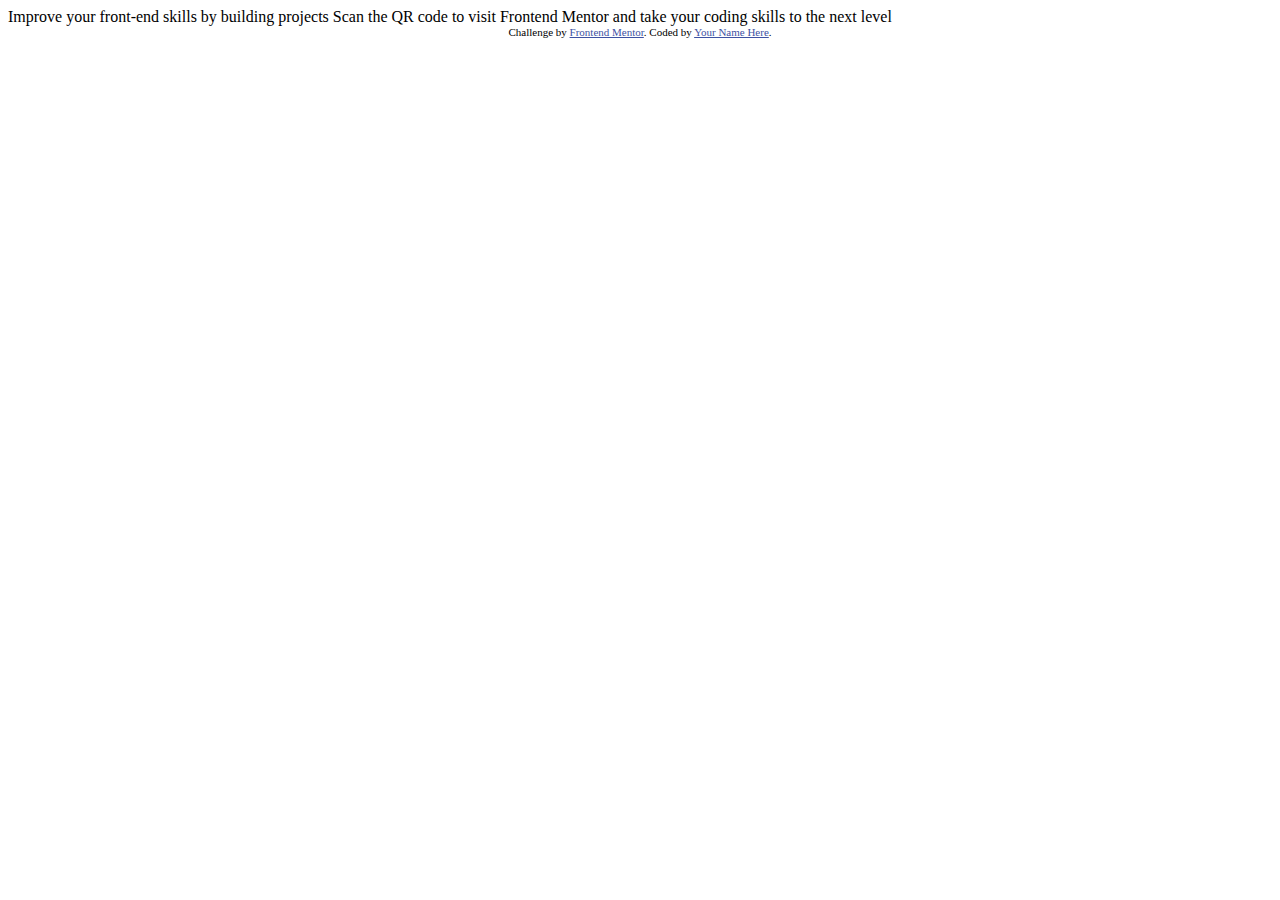
<file: ALAB326_2/index.html>
<!DOCTYPE html>
<html lang="en">
<head>
  <meta charset="UTF-8">
  <meta name="viewport" content="width=device-width, initial-scale=1.0"> <!-- displays site properly based on user's device -->

  <link rel="icon" type="image/png" sizes="32x32" href="./images/favicon-32x32.png">
  
  <title>Frontend Mentor | QR code component</title>

  <!-- Feel free to remove these styles or customise in your own stylesheet 👍 -->
  <style>
    .attribution { font-size: 11px; text-align: center; }
    .attribution a { color: hsl(228, 45%, 44%); }
  </style>
</head>
<body>

  Improve your front-end skills by building projects

  Scan the QR code to visit Frontend Mentor and take your coding skills to the next level
  
  <div class="attribution">
    Challenge by <a href="https://www.frontendmentor.io?ref=challenge" target="_blank">Frontend Mentor</a>. 
    Coded by <a href="#">Your Name Here</a>.
  </div>
</body>
</html>
</file>
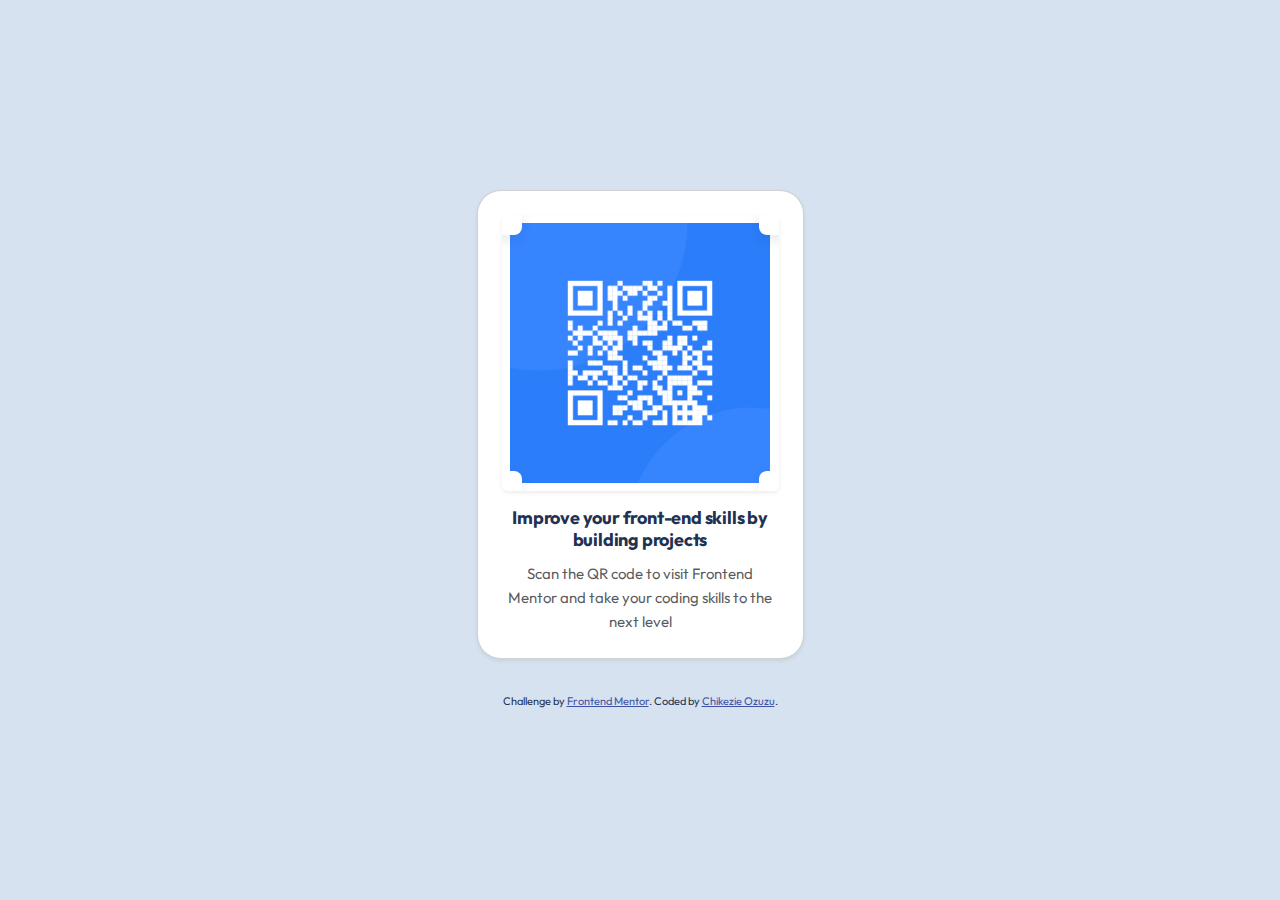
<file: ALAB326_3/index.html>
<!DOCTYPE html>
<html lang="en">
<head>
  <meta charset="UTF-8">
  <meta name="viewport" content="width=device-width, initial-scale=1.0"> <!-- displays site properly based on user's device -->
  <link rel="icon" type="image/png" sizes="32x32" href="./images/favicon-32x32.png">
  <link rel="preconnect" href="https://fonts.gstatic.com" crossorigin>
  <link href="https://fonts.googleapis.com/css2?family=Outfit:wght@400;700&display=swap" rel="stylesheet">
  <link href="https://cdn.jsdelivr.net/npm/bootstrap@5.3.2/dist/css/bootstrap.min.css" rel="stylesheet" integrity="" crossorigin="anonymous">
  <link rel="stylesheet" href="./index.css">
  <title>Frontend Mentor | QR code component</title>
  <style>
    .attribution { font-size: 11px; text-align: center; }
    .attribution a { color: hsl(228, 45%, 44%); }
  </style>
</head>
<body>

  <main class="page-wrapper d-flex flex-column align-items-center justify-content-center gap-3 min-vh-100">
    <section class="card p-4 text-center shadow-sm">
      <div class="qr-wrapper d-inline-block p-2 bg-white rounded shadow-sm mb-3">
        <img class="qr-image img-fluid rounded" src="./images/image-qr-code.png" alt="QR code">
        <span class="corner top-left"></span>
        <span class="corner top-right"></span>
        <span class="corner bottom-left"></span>
        <span class="corner bottom-right"></span>
      </div>
      <h1 class="card-title h5 fw-bold">Improve your front-end skills by building projects</h1>
      <p class="card-text text-muted">Scan the QR code to visit Frontend Mentor and take your coding skills to the next level</p>
    </section>
    <div class="attribution">
      Challenge by <a href="https://www.frontendmentor.io?ref=challenge" target="_blank">Frontend Mentor</a>. 
      Coded by <a href="#">Chikezie Ozuzu</a>.
    </div>
  </main>
    <script src="https://cdn.jsdelivr.net/npm/bootstrap@5.3.2/dist/js/bootstrap.bundle.min.js" integrity="" crossorigin="anonymous"></script>
  </body>
  </html>
</file>
<file: ALAB326_3/index.css>
/* Phase 1: Base styles and layout for QR card */
:root{
	--white: hsl(0, 0%, 100%);
	--slate-300: hsl(212, 45%, 89%);
	--slate-500: hsl(216, 15%, 48%);
	--slate-900: hsl(218, 44%, 22%);
}

*{box-sizing:border-box}
html,body{height:100%}
body{
	margin:0;
	font-family: 'Outfit', system-ui, -apple-system, 'Segoe UI', Roboto, 'Helvetica Neue', Arial;
	background:var(--slate-300);
	color:var(--slate-900);
	-webkit-font-smoothing:antialiased;
	-moz-osx-font-smoothing:grayscale;
	display:flex;
	align-items:center;
	justify-content:center;
	padding:40px;
}

.page-wrapper{max-width:375px;width:100%}
.card{
	background:var(--white);
	border-radius:24px;
	padding:28px 24px 36px;
	text-align:center;
	box-shadow: 0 24px 40px rgba(9,30,63,0.12);
	max-width:327px;
	margin:0 auto;
}
.qr-wrapper{
	background:var(--white);
	border-radius:16px;
	padding:12px;
	display:inline-block;
	box-shadow: 0 6px 14px rgba(9,30,63,0.06);
	margin-bottom:18px;
	overflow:hidden;
}
.qr-image{
	width:100%;
	display:block;
	max-width:260px;
	height:auto;
	display:block;
}

/* Corner decorations */
.qr-wrapper{position:relative}
.corner{
	position:absolute;
	width:32px;
	height:32px;
	background:var(--white);
	border-radius:8px;
	box-shadow: 0 6px 12px rgba(9,30,63,0.08);
	z-index:3;
}
.corner.top-left{top:-12px;left:-12px}
.corner.top-right{top:-12px;right:-12px}
.corner.bottom-left{bottom:-12px;left:-12px}
.corner.bottom-right{bottom:-12px;right:-12px}

/* Small visual tweak: ensure image sits above wrapper background */
.qr-image{position:relative;z-index:2;border-radius:8px}
.card-title{
	font-size:18px;
	margin:0 0 12px 0;
	color:var(--slate-900);
	line-height:1.2;
	font-weight:700;
	letter-spacing:-0.2px;
}
.card-text{
	margin:0;
	font-size:15px;
	color:var(--slate-500);
	line-height:1.6;
}

@media (min-width:768px){
	body{padding:80px}
}

.attribution{font-size:11px;text-align:center;margin-top:18px}
.attribution a{color:var(--slate-500)}
</file>
